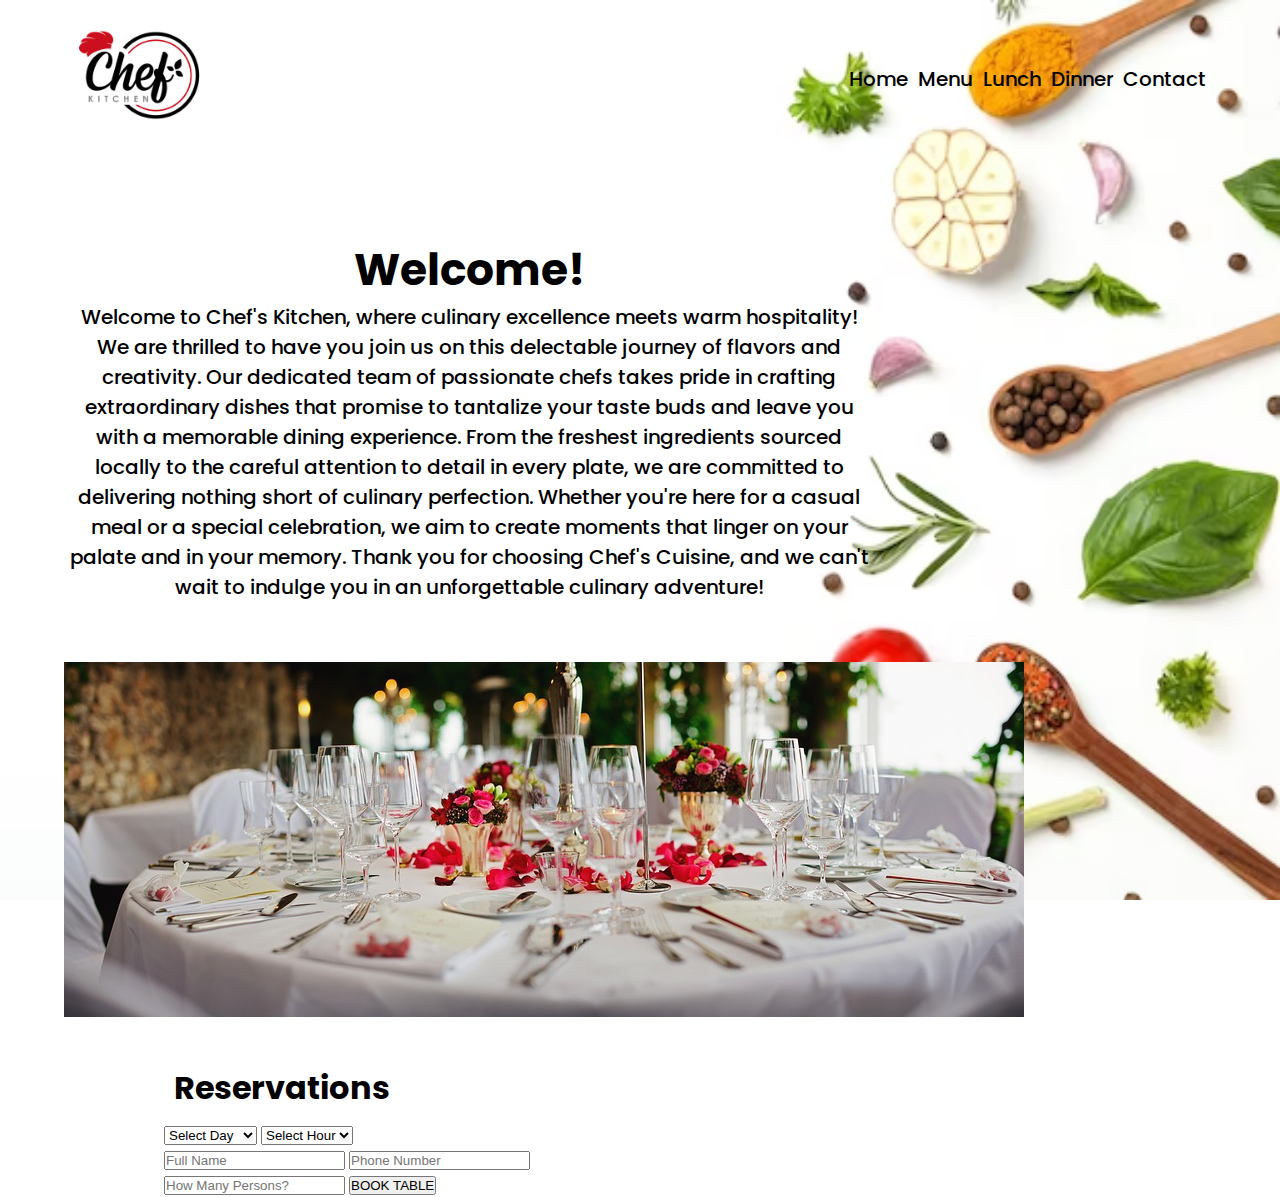
<file: Index.html>
<!DOCTYPE html>
<html lang="en">
<head>
    <meta charset="UTF-8">
    <meta name="viewport" content="width=device-width, initial-scale=1.0">
    <title>Chef's Kitchen</title>
    <link rel="preconnect" href="https://fonts.googleapis.com">
    <link rel="preconnect" href="https://fonts.gstatic.com" crossorigin>
    <link href="https://fonts.googleapis.com/css2?family=Poppins:wght@400;500&display=swap" rel="stylesheet">
    <link rel="stylesheet" href="style.css">
</head>
<body>
    <header>
        <div class="logo-container">
            <a href="Index.html"> <img class="logo2" src="./Photos/logo2.jpg" height="150px" alt="Logo"></a>
            
            
          

        </div>
        <nav>
            <ul class="nav-links">
                <li class="nav-link"><a href="Index.html">Home</a></li>
                    <li class="nav-link"><a href="menu.html">Menu</a></li>
                    <li class="nav-link"><a href="./Lunch.html">Lunch</a></li>
                    <li class="nav-link"><a href="./dinner.html">Dinner</a></li>
                    <li class="nav-link"><a href="contact.html">Contact</a></li>


            </ul>

        </nav>

    </header>   

    <main>
        <section class="welcome">
            <div class="introduction">
                <div class="intro-text">
                    <h1>Welcome!</h1>
                    <p>Welcome to Chef's Kitchen, where culinary excellence meets warm hospitality! We are thrilled to have you join us on this delectable journey of flavors and creativity. Our dedicated team of passionate chefs takes pride in crafting extraordinary dishes that promise to tantalize your taste buds and leave you with a memorable dining experience. From the freshest ingredients sourced locally to the careful attention to detail in every plate, we are committed to delivering nothing short of culinary perfection. Whether you're here for a casual meal or a special celebration, we aim to create moments that linger on your palate and in your memory. Thank you for choosing Chef's Cuisine, and we can't wait to indulge you in an unforgettable culinary adventure!</p>
                </div>
                
            </div>
            <div class="cover">
                <img src="./Photos/tablesettings.jpg"  alt="gourmet-chef">
                <h1 class="reserve">Reservations</h1>
                        <form >
                            <div class = "form-row">
                                <select name = "days">
                                    <option value = "day-select">Select Day</option>
                                    <option value = "sunday">Sunday</option>
                                    <option value = "monday">Monday</option>
                                    <option value = "tuesday">Tuesday</option>
                                    <option value = "wednesday">Wednesday</option>
                                    <option value = "thursday">Thursday</option>
                                    <option value = "friday">Friday</option>
                                    <option value = "saturday">Saturday</option>
                                </select>
                
                                <select name = "hours">
                                    <option value = "hour-select">Select Hour</option>
                                    <option value = "10">10: 00</option>
                                    <option value = "10">12: 00</option>
                                    <option value = "10">14: 00</option>
                                    <option value = "10">16: 00</option>
                                    <option value = "10">18: 00</option>
                                    <option value = "10">20: 00</option>
                                    <option value = "10">22: 00</option>
                                </select>
                            </div>
                
                            <div class = "form-row">
                                <input type = "text" placeholder="Full Name">
                                <input type = "text" placeholder="Phone Number">
                            </div>
                
                            <div class = "form-row">
                                <input type = "number" placeholder="How Many Persons?" min = "1">
                                <input type = "submit" value = "BOOK TABLE">
                            </div>
                        </form>
                
               
            </div>
        </section>
    </main>
    <footer>
        
   
        
        
    </footer>
</body>
</html>
</file>
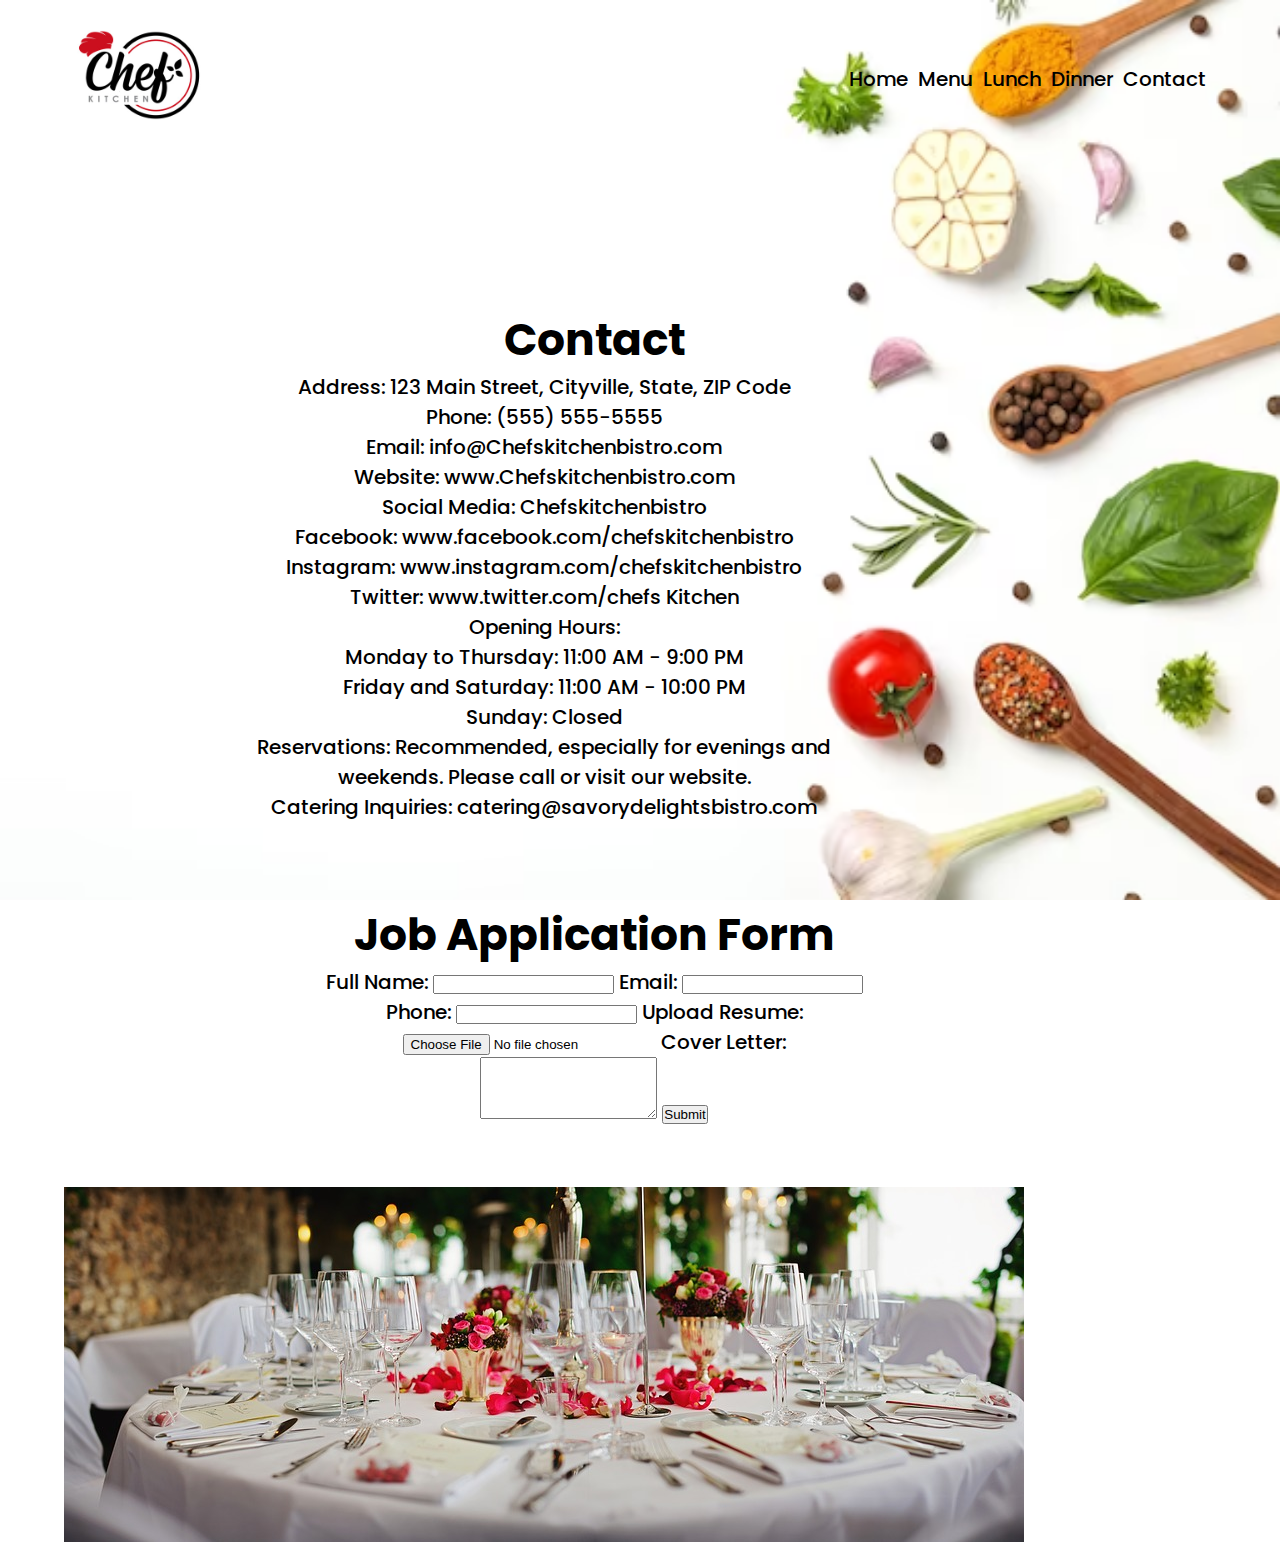
<file: contact.html>
<!DOCTYPE html>
<html lang="en">
<head>
    <meta charset="UTF-8">
    <meta name="viewport" content="width=device-width, initial-scale=1.0">
    <title>Chef's Kitchen</title>
    <link rel="preconnect" href="https://fonts.googleapis.com">
    <link rel="preconnect" href="https://fonts.gstatic.com" crossorigin>
    <link href="https://fonts.googleapis.com/css2?family=Poppins:wght@400;500&display=swap" rel="stylesheet">
    <link rel="stylesheet" href="style.css">
</head>
<body>
    <header>
        <div class="logo-container">
            <a href="Index.html"> <img class="logo2" src="./Photos/logo2.jpg" height="150px" alt="Logo"></a>
            
            
          

        </div>
        <nav>
            <ul class="nav-links">
                <ul class="nav-links">
                    <li class="nav-link"><a href="Index.html">Home</a></li>
                    <li class="nav-link"><a href="menu.html">Menu</a></li>
                    <li class="nav-link"><a href="./Lunch.html">Lunch</a></li>
                    <li class="nav-link"><a href="./dinner.html">Dinner</a></li>
                    <li class="nav-link"><a href="contact.html">Contact</a></li>
    
    
                </ul>


            </ul>

        </nav>

    </header>   

    <main>
        <section class="welcome">
            <div class="introduction">
                <div class="intro-text">
                    <div class = "card-content">
                        
                    <h1>Contact</h1>
                    <p>Address: 123 Main Street, Cityville, State, ZIP Code</p>
                    <p>Phone: (555) 555-5555</p>
                    <p>Email: info@Chefskitchenbistro.com</p>
                    <p>Website: www.Chefskitchenbistro.com</p>
                    <p>Social Media: Chefskitchenbistro</p>
                    <p>Facebook: www.facebook.com/chefskitchenbistro</p>
                    <p>Instagram: www.instagram.com/chefskitchenbistro</p>
                    <p>Twitter: www.twitter.com/chefs Kitchen</p>
                    <p>Opening Hours:</p>
                    <p>Monday to Thursday: 11:00 AM - 9:00 PM</p>
                    <p>Friday and Saturday: 11:00 AM - 10:00 PM</p>
                    <p>Sunday: Closed</p>
                    <p>Reservations: Recommended, especially for evenings and weekends. Please call or visit our website.</p>
                    <p>Catering Inquiries: catering@savorydelightsbistro.com</p>

                    <div class="container">
                        <h1>Job Application Form</h1>
                        <form action="submit_application.php" method="post">
                            <label for="name">Full Name:</label>
                            <input type="text" id="name" name="name" required>
                
                            <label for="email">Email:</label>
                            <input type="email" id="email" name="email" required>
                
                            <label for="phone">Phone:</label>
                            <input type="tel" id="phone" name="phone" required>
                
                            <label for="resume">Upload Resume:</label>
                            <input type="file" id="resume" name="resume" accept=".pdf,.doc,.docx">
                
                            <label for="message">Cover Letter:</label>
                            <textarea id="message" name="message" rows="4" required></textarea>
                
                            <input type="submit" value="Submit">
                        </form>

                        
                    </div>
                    
                    
                </div>
                
            </div>
            <div class="cover">
                <img src="./Photos/tablesettings.jpg"  alt="tablesettings">

              
            </div>
        </section>
    </main>
    <footer>
        
    </footer>
</body>
</html>
</file>
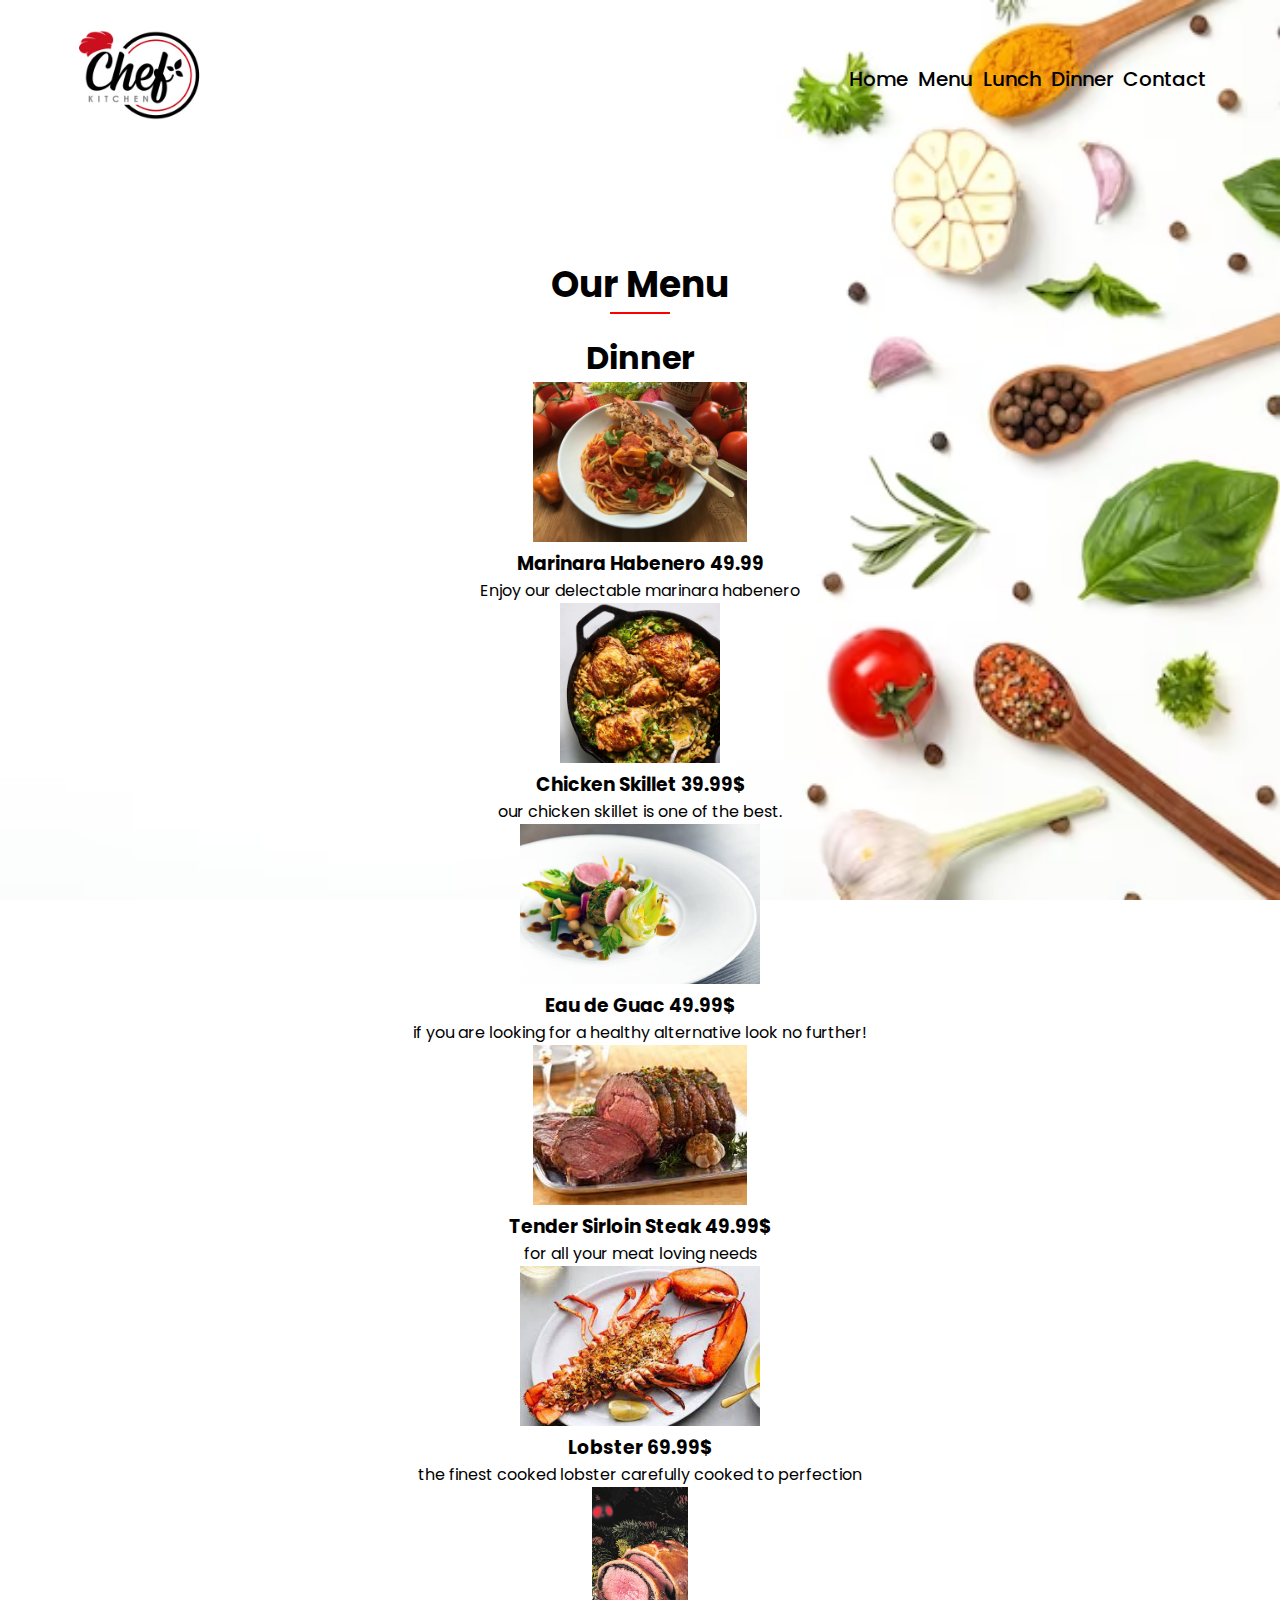
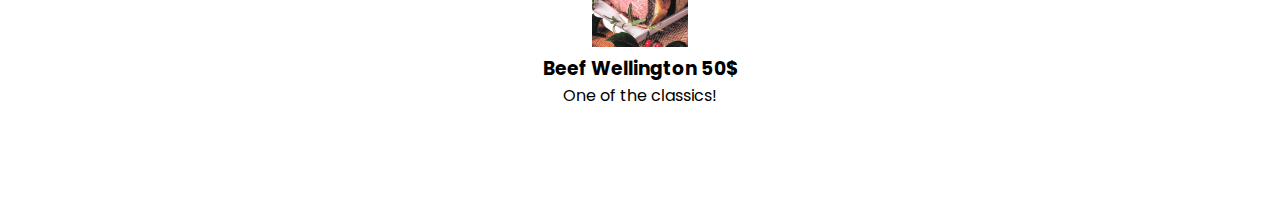
<file: dinner.html>
<!DOCTYPE html>
<html lang="en">
<head>
    <meta charset="UTF-8">
    <meta name="viewport" content="width=device-width, initial-scale=1.0">
    <title>Chef's Kitchen</title>
    <link rel="preconnect" href="https://fonts.googleapis.com">
    <link rel="preconnect" href="https://fonts.gstatic.com" crossorigin>
    <link href="https://fonts.googleapis.com/css2?family=Poppins:wght@400;500&display=swap" rel="stylesheet">
    <link rel="stylesheet" href="style.css">
</head>
<body>
    <header>
        <div class="logo-container">
            <a href="Index.html"> <img class="logo2" src="./Photos/logo2.jpg" height="150px" alt="Logo"></a>
          

        </div>
        <nav>
            <ul class="nav-links">
                <ul class="nav-links">
                    <li class="nav-link"><a href="Index.html">Home</a></li>
                    <li class="nav-link"><a href="menu.html">Menu</a></li>
                    <li class="nav-link"><a href="./Lunch.html">Lunch</a></li>
                    <li class="nav-link"><a href="./dinner.html">Dinner</a></li>
                    <li class="nav-link"><a href="contact.html">Contact</a></li>
    
    
                </ul>


            </ul>
        </nav>

   

    </header>   
    <main>
        <div class="main">
            <div class="section-title">
                <h2>our menu</h2>
               
            </div>
            <div class="menus">
                <div class="menu-column">
                    <h1>Dinner</h1>
                    <div class="single-menu">
                        <img src="./Photos/dinner/A-unique-and-delicious-Marinara-Habanero-Shrimp-Pasta-for-a-special-gourmet-dinner.jpg.webp" alt="beef wellington">
                        <div class="menu-content">
                            <h3>Marinara Habenero <span>49.99</span></h3>
                            <p>Enjoy our delectable marinara habenero</p>
                        </div>

                    </div>
                    <div class="single-menu">
                        <img src="./Photos/dinner/one-skillet-chicken-with-buttery-orzo.webp" alt="skillet">
                        <div class="menu-content">
                            <h3>Chicken Skillet <span>39.99$</span></h3>
                            <p>our chicken skillet is one of the best.</p>
                        </div>

                    </div><div class="single-menu">
                        <img src="./Photos/dinner/istockphoto-517168031-612x612.jpg">
                        <div class="menu-content">
                            <h3> Eau de Guac <span>49.99$</span></h3>
                            <p>if you are looking for a healthy alternative look no further!</p>
                        </div>
                        <div class="single-menu">
                            <img src="./Photos/dinner/download.jpg" alt="beef wellington">
                            <div class="menu-content">
                                <h3>Tender Sirloin Steak <span>49.99$</span></h3>
                                <p>for all your meat loving needs</p>
                            </div>
    
                        </div>
                        <div class="single-menu">
                            <img src="./Photos/dinner/download (1).jpg" alt="beef wellington">
                            <div class="menu-content">
                                <h3>Lobster <span>69.99$</span></h3>
                                <p>the finest cooked lobster carefully cooked to perfection</p>
                            </div>
    
                        </div><div class="single-menu">
                            <img src="./Photos/dinner/1.-Classic-Beef-Wellington.jpg" alt="beef wellington">
                            <div class="menu-content">
                                <h3>Beef Wellington <span>50$</span></h3>
                                <p>One of the classics!</p>
                            </div>

                    </div>
                </div>   
            </div>
        </div>


    </main>
</body>
</html>
</file>
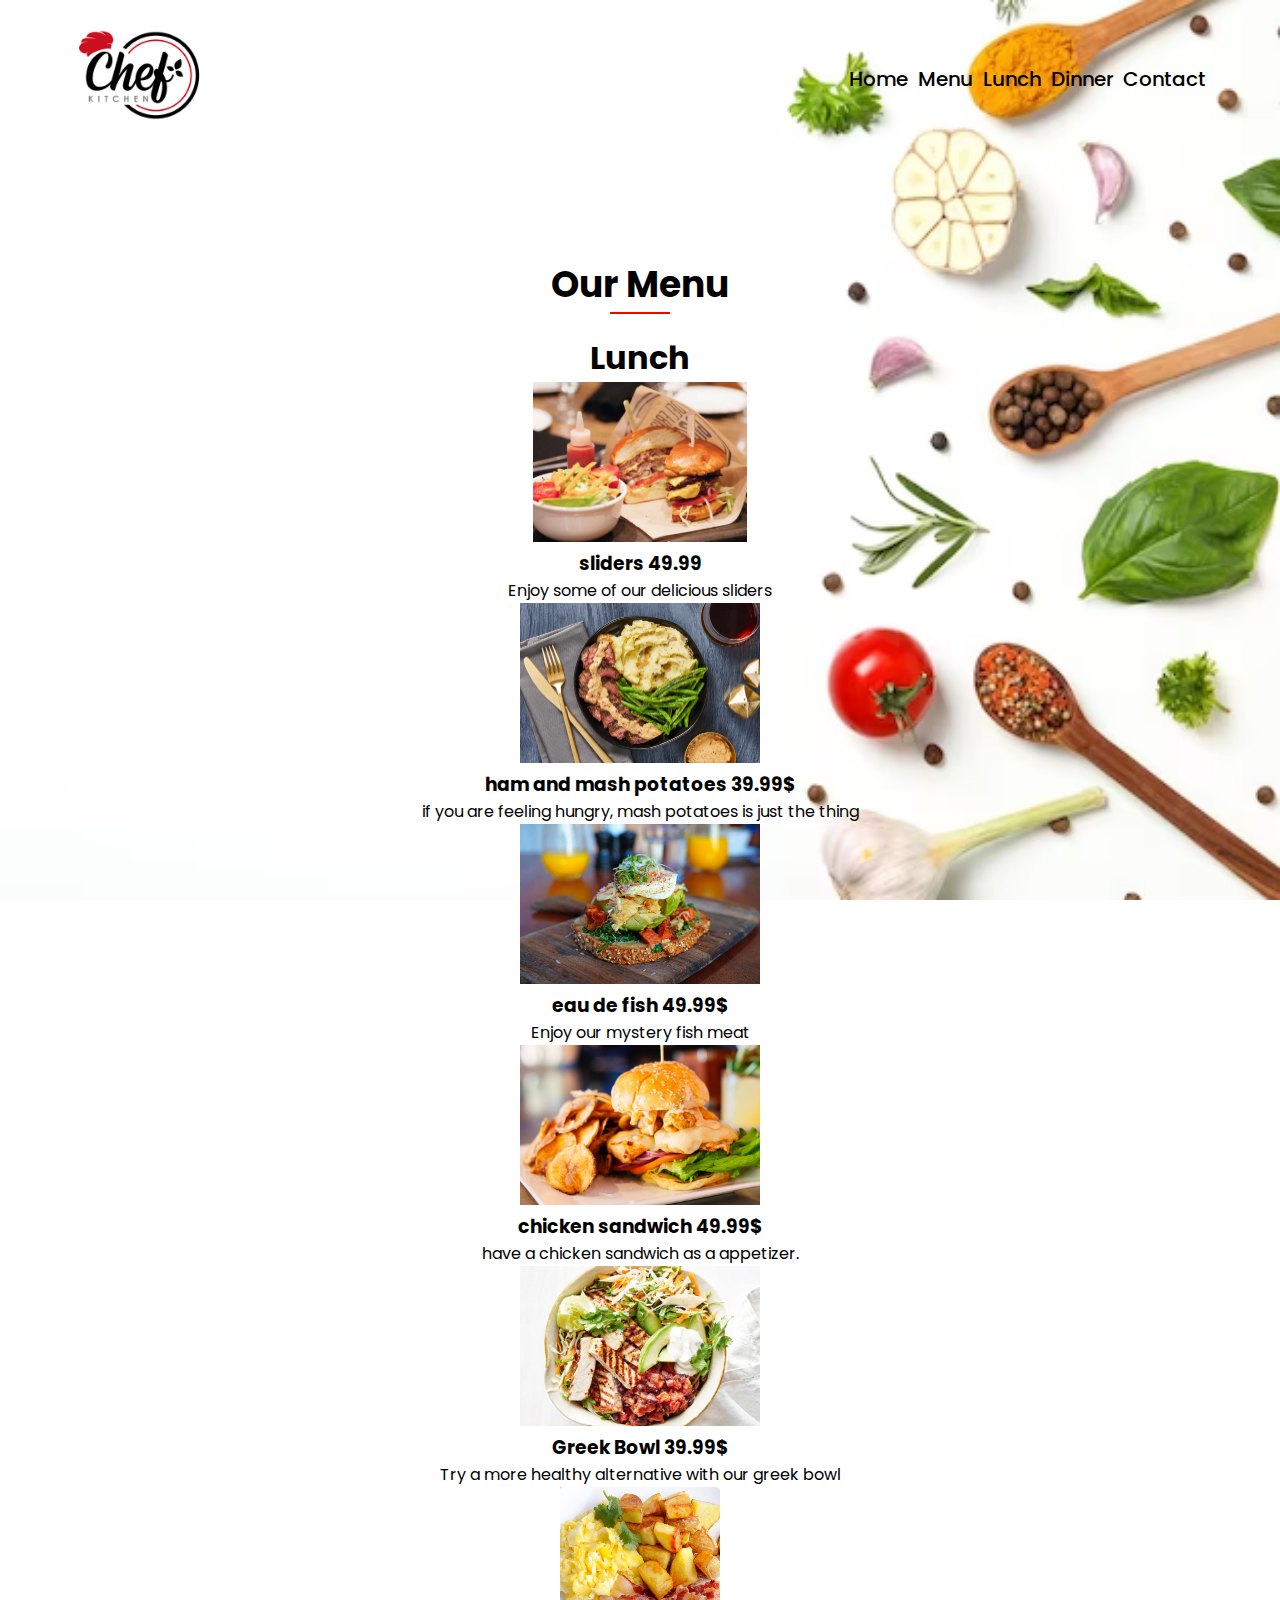
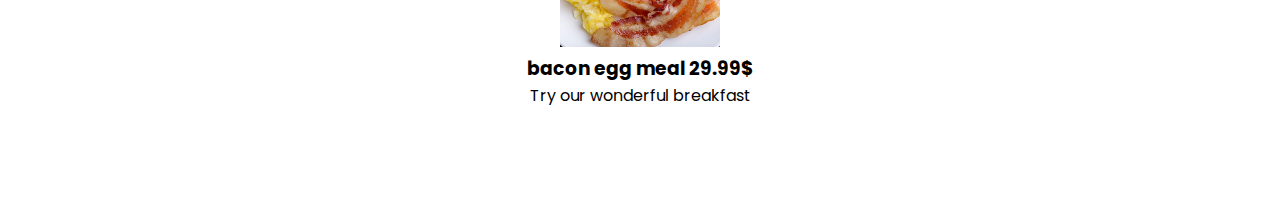
<file: Lunch.html>
<!DOCTYPE html>
<html lang="en">
<head>
    <meta charset="UTF-8">
    <meta name="viewport" content="width=device-width, initial-scale=1.0">
    <title>Chef's Kitchen</title>
    <link rel="preconnect" href="https://fonts.googleapis.com">
    <link rel="preconnect" href="https://fonts.gstatic.com" crossorigin>
    <link href="https://fonts.googleapis.com/css2?family=Poppins:wght@400;500&display=swap" rel="stylesheet">
    <link rel="stylesheet" href="style.css">
</head>
<body>
    <header>
        <div class="logo-container">
            <a href="Index.html"> <img class="logo2" src="./Photos/logo2.jpg" height="150px" alt="Logo"></a>
          

        </div>
        <nav>
            <ul class="nav-links">
                <ul class="nav-links">
                    <li class="nav-link"><a href="Index.html">Home</a></li>
                    <li class="nav-link"><a href="menu.html">Menu</a></li>
                    <li class="nav-link"><a href="./Lunch.html">Lunch</a></li>
                    <li class="nav-link"><a href="./dinner.html">Dinner</a></li>
                    <li class="nav-link"><a href="contact.html">Contact</a></li>
    
    
                </ul>


            </ul>
        </nav>

   

    </header>   
    <main>
        <div class="main">
            <div class="section-title">
                <h2>our menu</h2>
              
            </div>
            <div class="menus">
                <div class="menu-column">
                    <h1>Lunch</h1>
                    <div class="single-menu">
                        <img src="./Photos/lunch/5ab16b8cfe788f2d008b458c.webp" alt="beef wellington">
                        <div class="menu-content">
                            <h3>sliders <span>49.99</span></h3>
                            <p>Enjoy some of our delicious sliders</p>
                        </div>

                    </div>
                    <div class="single-menu">
                        <img src="./Photos/lunch/612f9b601fd550178b663597-df1c5756.avif" alt="skillet">
                        <div class="menu-content">
                            <h3>ham and mash potatoes <span>39.99$</span></h3>
                            <p>if you are feeling hungry, mash potatoes is just the thing</p>
                        </div>

                    </div><div class="single-menu">
                        <img src="./Photos/lunch/7-benefits-of-gourmet-meals-for-your.webp">
                        <div class="menu-content">
                            <h3> eau de fish <span>49.99$</span></h3>
                            <p>Enjoy our mystery fish meat</p>
                        </div>
                        <div class="single-menu">
                            <img src="./Photos/lunch/IMG_1268.jpg" alt="beef wellington">
                            <div class="menu-content">
                                <h3>chicken sandwich <span>49.99$</span></h3>
                                <p>have a chicken sandwich as a appetizer.</p>
                            </div>
    
                        </div>
                        <div class="single-menu">
                            <img src="./Photos/lunch/pork-and-bean-burrito-bowl-109208-1.jpeg" alt="beef wellington">
                            <div class="menu-content">
                                <h3>Greek Bowl <span>39.99$</span></h3>
                                <p>Try a more healthy alternative with our greek bowl</p>
                            </div>
    
                        </div><div class="single-menu">
                            <img src="./Photos/lunch/bacon egg meal.jpeg" alt="beef wellington">
                            <div class="menu-content">
                                <h3>bacon egg meal <span>29.99$</span></h3>
                                <p>Try our wonderful breakfast</p>
                            </div>

                    </div>
                </div>   
            </div>
        </div>


    </main>
</body>
</html>
</file>
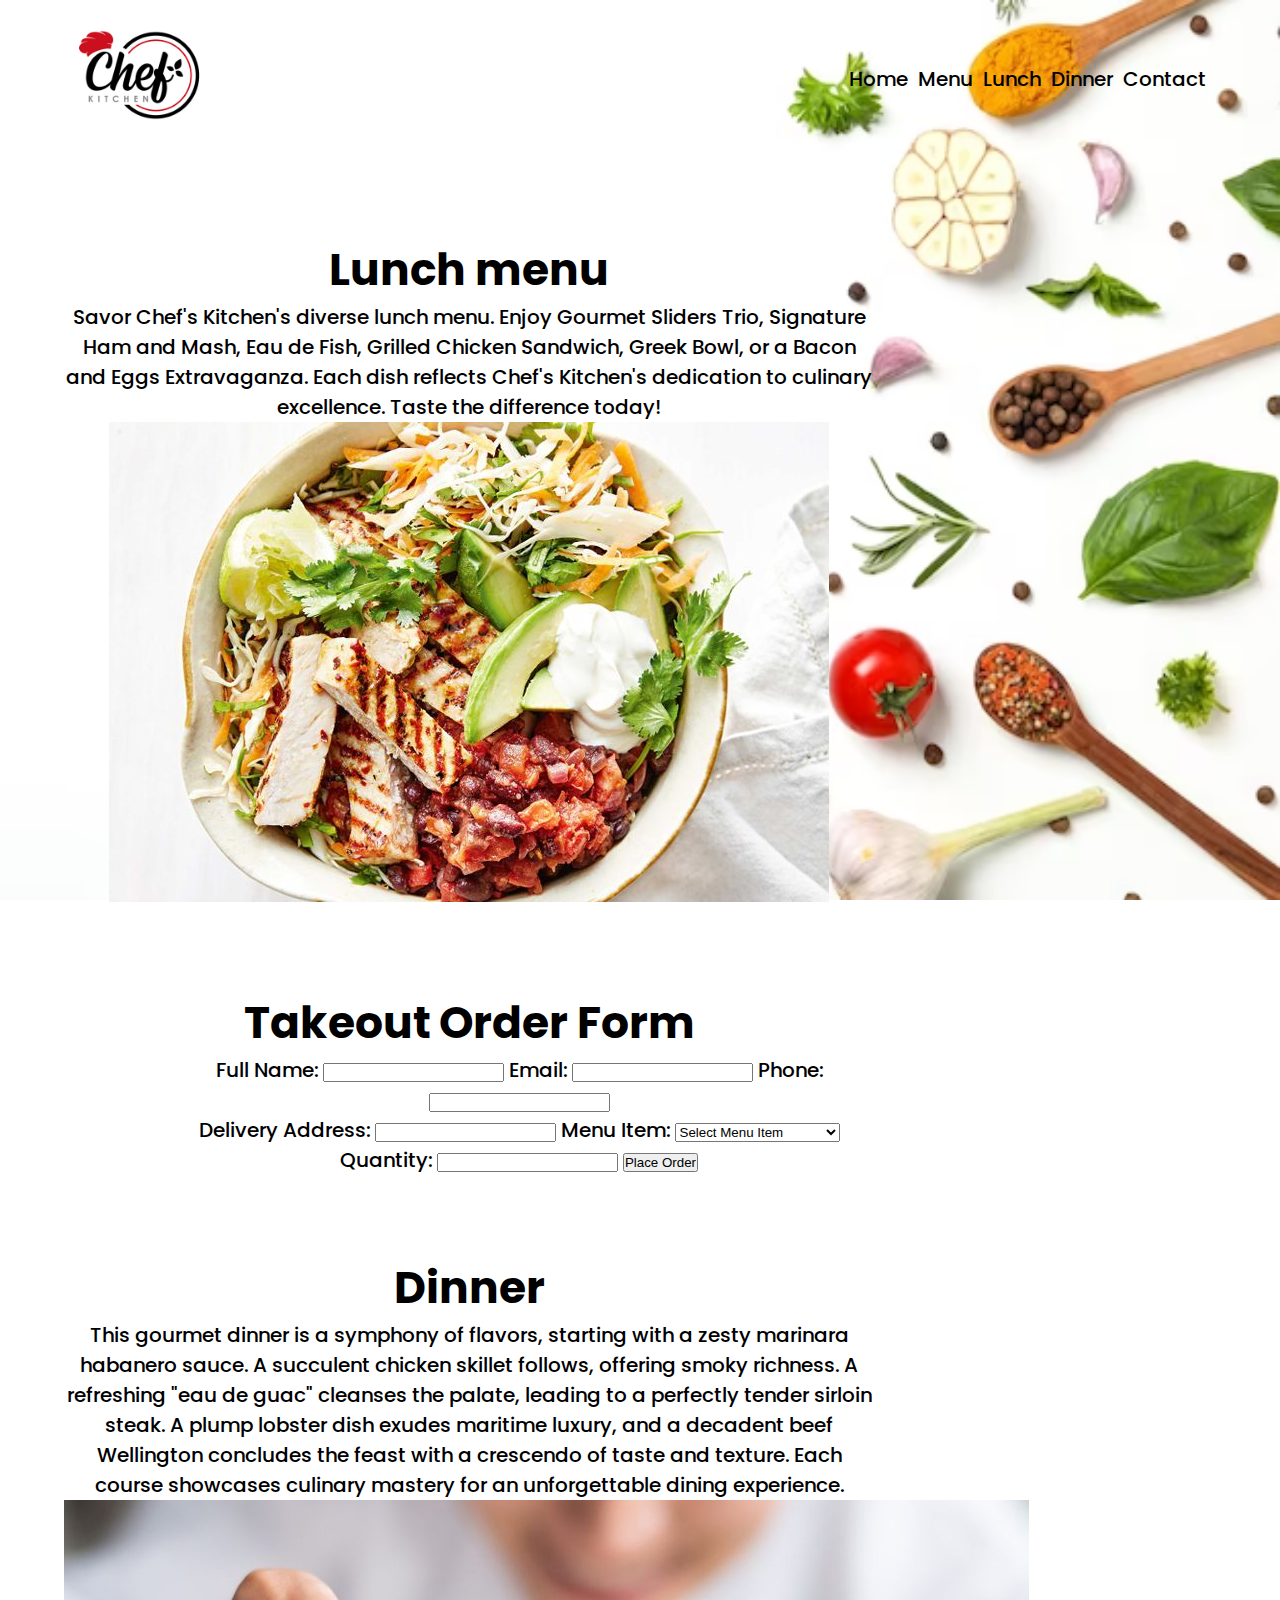
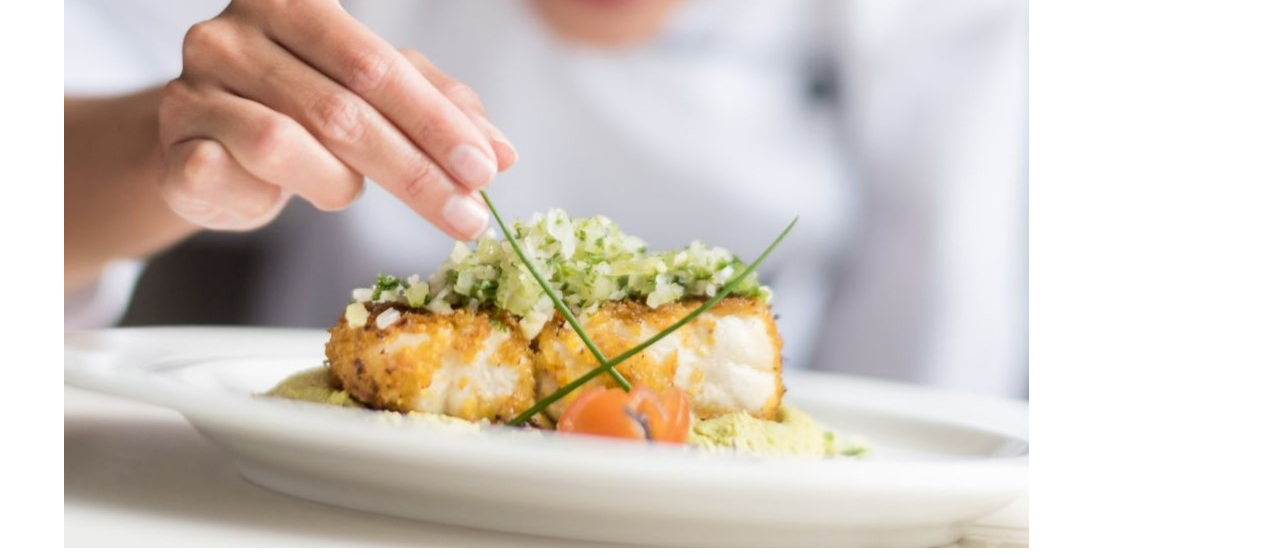
<file: menu.html>
<!DOCTYPE html>
<html lang="en">
<head>
    <meta charset="UTF-8">
    <meta name="viewport" content="width=device-width, initial-scale=1.0">
    <title>Chef's Kitchen</title>
    <link rel="preconnect" href="https://fonts.googleapis.com">
    <link rel="preconnect" href="https://fonts.gstatic.com" crossorigin>
    <link href="https://fonts.googleapis.com/css2?family=Poppins:wght@400;500&display=swap" rel="stylesheet">
    <link rel="stylesheet" href="style.css">
</head>
<body>
    <header>
        <div class="logo-container">
           <a href="Index.html"> <img class="logo2" src="./Photos/logo2.jpg" height="150px" alt="Logo"></a>
            
            
          

        </div>
        <nav>
            <ul class="nav-links">
                <ul class="nav-links">
                    <li class="nav-link"><a href="Index.html">Home</a></li>
                    <li class="nav-link"><a href="menu.html">Menu</a></li>
                    <li class="nav-link"><a href="./Lunch.html">Lunch</a></li>
                    <li class="nav-link"><a href="./dinner.html">Dinner</a></li>
                    <li class="nav-link"><a href="contact.html">Contact</a></li>
    
    
                </ul>


            </ul>

        </nav>

    </header>   

    <main>
        <section class="welcome">
            <div class="introduction">
                <div class="intro-text">
                    
                    

                    <h1>Lunch menu</h1>
                    <p>Savor Chef's Kitchen's diverse lunch menu. Enjoy Gourmet Sliders Trio, Signature Ham and Mash, Eau de Fish, Grilled Chicken Sandwich, Greek Bowl, or a Bacon and Eggs Extravaganza. Each dish reflects Chef's Kitchen's dedication to culinary excellence. Taste the difference today!</p>

                    <a href="./Lunch.html"><img src="./Photos/lunch/pork-and-bean-burrito-bowl-109208-1.jpeg"  alt="gourmet-chef"></a>

                    <div class="container">
                        <h1>Takeout Order Form</h1>
                        <form action="submit_order.php" method="post">
                            <label for="name">Full Name:</label>
                            <input type="text" id="name" name="name" required>
                
                            <label for="email">Email:</label>
                            <input type="email" id="email" name="email" required>
                
                            <label for="phone">Phone:</label>
                            <input type="tel" id="phone" name="phone" required>
                
                            <label for="address"><br> Delivery Address:</label>
                            <input type="text" id="address" name="address" required>
                
                            <label for="menu">Menu Item:</label>
                            <select id="menu" name="menu" required>
                                <option value="" disabled selected>Select Menu Item</option>
                                <option value="sliders">sliders</option>
                                <option value="ham and mash potatoes">ham and mash potatoes</option>
                                <option value="eau de fish">eau de fish</option>
                                <option value="greekbowl">greek bowl</option>
                                <option value="bacon egg meal">bacon egg meal</option>
                                <option value="chicken sandwich">chicken sandwich</option>
                                <option value="marinara habanero">marinara habanero</option>
                                <option value="chicken skillet">chicken skillet</option>
                                <option value="eau de guac">eau de guac</option>
                                <option value="tender sirloin steak">tender sirloin steak</option>
                                <option value="lobster">lobster</option>
                                <option value="beef wellington">beef wellington</option>
                            </select>
                
                            <label for="quantity">Quantity:</label>
                            <input type="number" id="quantity" name="quantity" min="1" required>
                
                            <input type="submit" value="Place Order">
                        </form>
                <h1>Dinner</h1>
                <p class="sentence">This gourmet dinner is a symphony of flavors, starting with a zesty marinara habanero sauce. A succulent chicken skillet follows, offering smoky richness. A refreshing "eau de guac" cleanses the palate, leading to a perfectly tender sirloin steak. A plump lobster dish exudes maritime luxury, and a decadent beef Wellington concludes the feast with a crescendo of taste and texture. Each course showcases culinary mastery for an unforgettable dining experience.</p>
                <a href="./dinner.html"><img src="./Photos/gourmet-chef1.jpg" alt=""></a>

                
                </div>
                
            </div>
       
        </section>
    </main>
    <footer>
        
    </footer>
</body>
</html>
</file>
<file: style.css>
*{
    margin: 0px;
    padding: 0;
    box-sizing: border-box;


}

body{
    font-family: 'Poppins', sans-serif;
    background-image: url(./Photos/good.avif);
    background-repeat: no-repeat ;
    background-attachment: fixed;
    background-size: 100% 100%;
    
    
}




header{
    display: flex;
    width: 90%;
    margin: auto;
    align-items: center;
}

.logo-container, .nav-links{
    display: flex;
}

.logo-container{
    flex: 1;

}
.nav{
    flex: 2;
    display: inline block;
 
}

.nav-links li{
    padding: 0 ;
    margin-right: 10px;
    list-style: none;

   
}

.nav-links li a{
    font-weight: 500;
    color: black;
    text-decoration: none;
    font-size: 20px;

}

.nav-links li a:hover{
    color: red;
}

.welcome{
    
    width: 90%;
    margin: auto;
    min-height: 20px;
    align-items: center;
    color: black;
    font-weight: 500;
    
}

.cover{
    width: 500px;
    margin-top: 60px;
    
   
}
.intro-text h1{
    font-size: 44px;
    margin-top: 80px;
    
}
.intro-text{
    text-align: center;
    font-size: 20px;
    width: 90vh;

 
}

.reserve{
    margin-left: 400x ;
   
    padding: 10px;
    font-weight: bold;
    font-family: 'Poppins', sans-serif;
    margin-top: 30px;
}

.single-menu img{
    height: 160px;
}

.main{
    width: 1170px;
    margin: 100px auto ;
}

.section-title{
    text-align: center;
    margin-bottom: 80;
}

.section-title h2{
    text-transform: capitalize ;
    font-size: 36px;
    position: relative;
    display: inline-block;
    padding-bottom: 2px;
    margin-bottom: 20px;
}

.section-title h2::before{
    content: '';
    position: absolute;
    width: 60px;
    height: 2px;
    background-color: red;
    bottom: 0;
    left: 50%;
    transform: translate(-50%);
}

.menus{
    align-items: center;
    text-align: center;
}

div .cover p{
    text-align: right;
    font-size: 200px;
    width: 90vh;
    
    
}

#sentence{
    text-align: center;
    font-size: large;
}

.card-content{
    margin-top: 150px;
    margin-left: 150px;
}

.card-content h1 , form{
    margin-left: 100px ;
}

div .reserve{
    margin-left: 100px;
    
}
</file>
